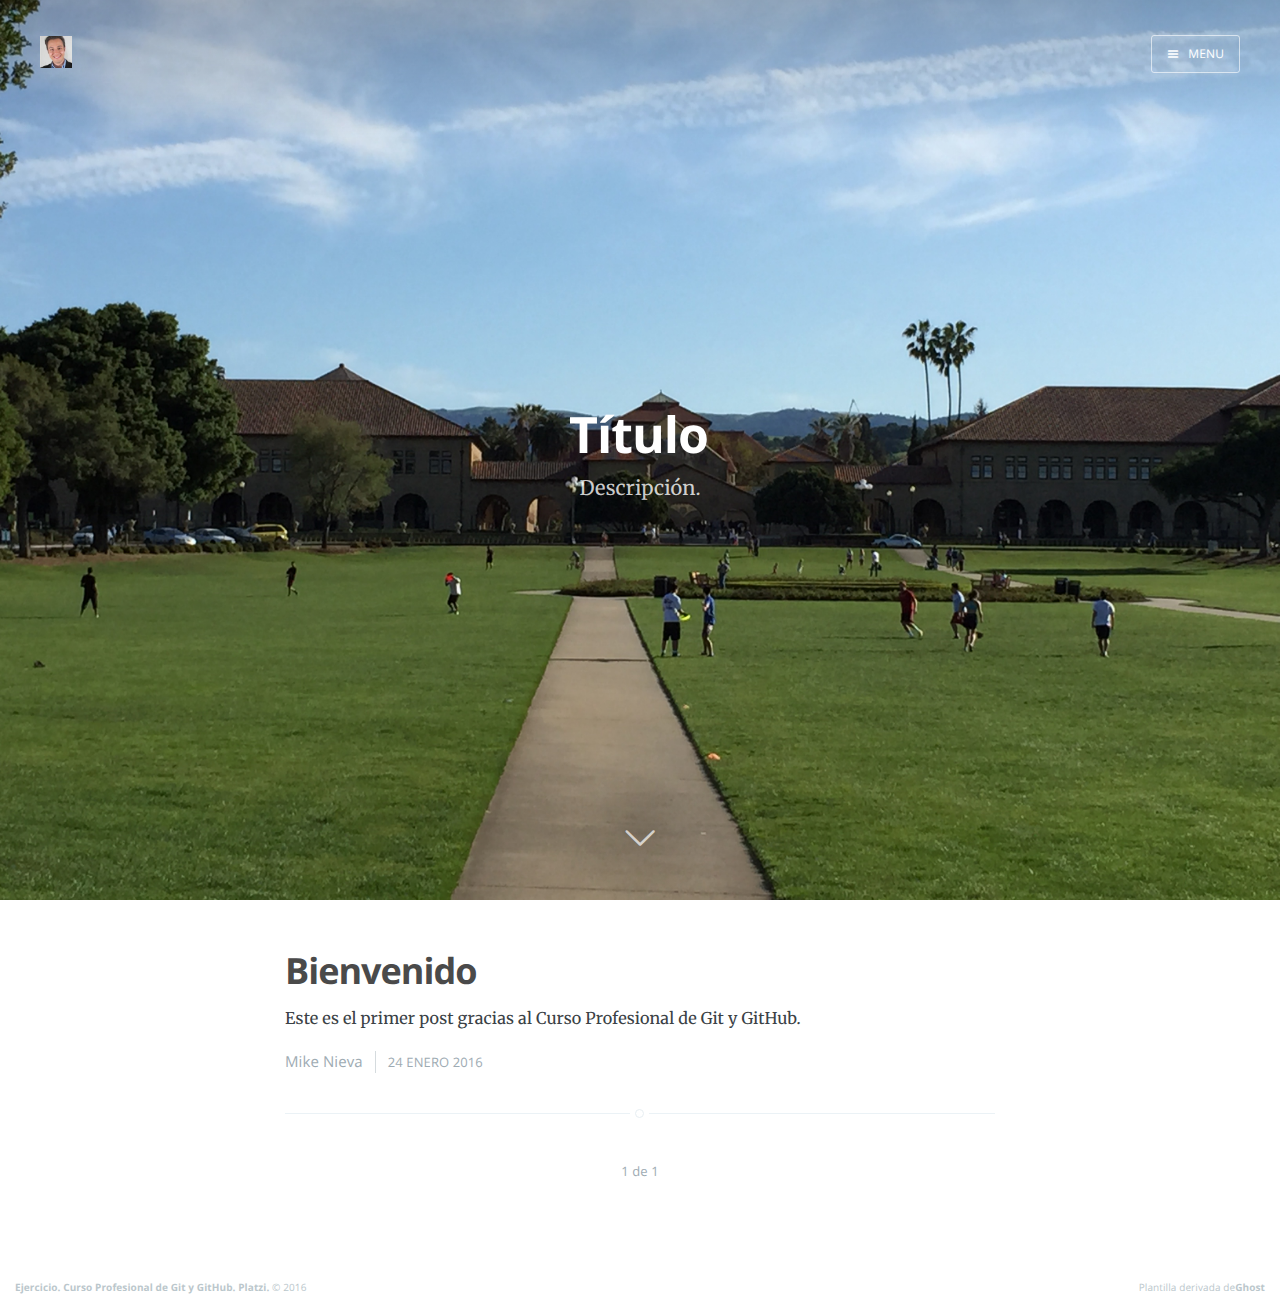
<file: index.html>
<!DOCTYPE html>
<html>
<head>

<!-- Basic Page Needs
 ================================================== -->

    <meta charset="utf-8"> 

    <title>Ejercicio</title>
    <meta name="description" content="Ejercicio del Curso Profesional de GIT y GitHub.">
    <meta http-equiv="Content-Type" content="text/html" charset="UTF-8" />
    <meta http-equiv="X-UA-Compatible" content="IE=edge,chrome=1" />
    <meta name="HandheldFriendly" content="True">
    <meta name="viewport" content="width=device-width, initial-scale=1.0">
    <link rel="shortcut icon" href="favicon.ico">
    
    <meta property="og:site_name" content="Ejercicio del Curso Profesional de GIT y GitHub en Platzi.">
    <meta property="og:type" content="website">
    <meta property="og:title" content="Ejercicio">
    <meta property="og:description" content="Descripción">
    <meta property="og:url" content="http://localhost:2368/">
    <meta property="og:image" content="http://localhost:2368/content/images/2016/01/IMG_0022.JPG">
    
    </script>
    

<!-- Mobile Specific Metas
 ================================================== --> 

    <meta name="HandheldFriendly" content="True" />
    <meta name="MobileOptimized" content="320" />
    <meta name="viewport" content="user-scalable=0,width=device-width,initial-scale=1,maximum-scale=1">
    <meta http-equiv="X-UA-Compatible" content="IE=edge,chrome=1">

<!-- Favicons
  ================================================== -->

    <link rel="shortcut icon" href="/assets/images/mike.ico" type="image/x-icon">


<!-- CSS
  ================================================== -->

    <link rel="stylesheet" type="text/css" href="assets/css/screen.css?v=ab02b62c52">
    <link rel="stylesheet" type="text/css" href="http://fonts.googleapis.com/css?family=Merriweather:300,700,700italic,300italic%7COpen+Sans:700,400">
  
</head>

<body class="home-template nav-closed">
    <div class="nav">
    <h3 class="nav-title">Menu</h3>
    <a href="index.html#" class="nav-close">
        <span class="hidden">Close</span>
    </a>
    <ul>
            <li class="nav-home nav-current" role="presentation"><a href="http://localhost:2368/">Inicio</a></li>
            <li class="nav-home nav-current" role="presentation"><a href="http://localhost:2368/">Portafolio</a></li>
            <li class="nav-home nav-current" role="presentation"><a href="http://localhost:2368/">Agenda</a></li>
    </ul>
    <a class="subscribe-button icon-feed" href="http://localhost:2368/rss/">Suscríbete</a>
</div>
<span class="nav-cover"></span>


    <div class="site-wrapper">
        <header class="main-header " style="background-image: url(assets/images/IMG_0022.JPG)">
            <nav class="main-nav overlay clearfix">
                <a class="blog-logo" href="http://localhost:2368">
                    <img src="assets/images/IMG_0111.JPG" alt="Prueba">
                </a>
                <a class="menu-button icon-menu" href="index.html#">
                    <span class="word">Menu</span>
                </a>   
            </nav>
            <div class="vertical">
                <div class="main-header-content inner">
                    <h1 class="page-title">Título</h1>
                    <h2 class="page-description">Descripción.</h2>
                </div>
            </div>
            <a class="scroll-down icon-arrow-left" href="index.html#content" data-offset="-45"><span class="hidden">Scroll Down</span></a>
        </header>

        <main id="content" class="content" role="main">
            <div class="extra-pagination inner">
                <nav class="pagination" role="navigation">
                    <span class="page-number">Page 1 of 1</span>
                </nav>
            </div>

            <article class="post tag-getting-started">
                <header class="post-header">
                    <h2 class="post-title">
                        <a href="post-1/index.html">Bienvenido</a>
                    </h2>
                </header>
                <section class="post-excerpt">
                    <p>Este es el primer post gracias al Curso Profesional de Git y GitHub.<a class="read-more" href="post-1/"></a></p>
                </section>
                <footer class="post-meta">
                    <a href="author/mike/">Mike Nieva</a>
                    <time class="post-date" datetime="2016-01-24">24 Enero 2016</time>
                </footer>
            </article>

            <nav class="pagination" role="navigation">
                <span class="page-number">1 de 1</span>
            </nav>

        </main>
        
        <footer class="site-footer clearfix">
            <section class="copyright"><a href="http://localhost:2368">Ejercicio. Curso Profesional de Git y GitHub. Platzi.</a> © 2016</section>
            <section class="poweredby">Plantilla derivada de<a href="https://ghost.org">Ghost</a></section>
        </footer>

    </div>
    
    <script type="text/javascript" src="https://code.jquery.com/jquery-1.11.3.min.js"></script>
    <script type="text/javascript" src="assets/js/jquery.fitvids.js?v=ab02b62c52"></script>
    <script type="text/javascript" src="assets/js/index.js?v=ab02b62c52"></script>

</body>
</file>
<file: assets/css/screen.css>
/* ==========================================================================
   Table of Contents
   ========================================================================== */

/*

    0.  Normalize
    1.  Icons
    2.  General
    3.  Utilities
    4.  General
    5.  Single Post
    6.  Tag Archive
    7.  Read Next
    8.  Third Party Elements
    9.  Pagination
    10.  Footer
    11. Media Queries (Tablet)
    12. Media Queries (Mobile)
    13. Animations

*/

/* ==========================================================================
   0. Normalize.css v2.1.3 | MIT License | git.io/normalize | (minified)
   ========================================================================== */

article, aside, details,
figcaption, figure,
footer, header, hgroup,
main, nav, section,
summary { display: block; }
audio, canvas, video { display: inline-block; }
audio:not([controls]) { display: none; height: 0; }
[hidden], template { display: none; }
html {
   font-family: sans-serif;
   -ms-text-size-adjust: 100%;
   -webkit-text-size-adjust: 100%;
}
body { margin: 0; }
a { background: transparent; }
a:focus { outline: thin dotted; }
a:active, a:hover { outline: 0; }
h1 { font-size: 2em; margin: 0.67em 0; }
abbr[title] { border-bottom: 1px dotted; }
b, strong { font-weight: 700; }
dfn { font-style: italic; }
hr {
   -moz-box-sizing: content-box;
   box-sizing: content-box;
   height: 0;
}
mark { background: #FF0; color: #000; }
code, kbd, pre,
samp { font-family: monospace, serif; font-size: 1em; }
pre { white-space: pre-wrap; }
q { quotes: "\201C" "\201D" "\2018" "\2019"; }
small { font-size: 80%; }
sub, sup {
   font-size: 75%;
   line-height: 0;
   position: relative;
   vertical-align: baseline;
}
sup { top: -0.5em; }
sub { bottom: -0.25em; }
img { border: 0; }
svg:not(:root) { overflow: hidden; }
figure { margin: 0; }
fieldset {
   border: 1px solid #c0c0c0;
   margin: 0 2px;
   padding: 0.35em 0.625em 0.75em;
}
legend { border: 0; padding: 0; }
button, input, select,
textarea { font-family: inherit; font-size: 100%; margin: 0; }
button, input { line-height: normal; }
button, select { text-transform: none; }
button, html input[type="button"],
input[type="reset"], input[type="submit"] {
   -webkit-appearance: button;
   cursor: pointer;
}
button[disabled], html input[disabled] { cursor: default; }
input[type="checkbox"],
input[type="radio"] { box-sizing: border-box; padding: 0; }
input[type="search"] {
   -webkit-appearance: textfield;
   -moz-box-sizing: content-box;
   -webkit-box-sizing: content-box;
   box-sizing: content-box;
}
input[type="search"]::-webkit-search-cancel-button,
input[type="search"]::-webkit-search-decoration { -webkit-appearance: none; }
button::-moz-focus-inner,
input::-moz-focus-inner { border: 0; padding: 0; }
textarea { overflow: auto; vertical-align: top; }
table { border-collapse: collapse; border-spacing: 0; }


/* ==========================================================================
   1. Icons - Sets up the icon font and respective classes
   ========================================================================== */

/* Import the font file with the icons in it */
@font-face {
    font-family: "casper-icons";
    src:url("../fonts/casper-icons.eot?v=1");
    src:url("../fonts/casper-icons.eot?v=1") format("embedded-opentype"),
        url("../fonts/casper-icons.woff?v=1") format("woff"),
        url("../fonts/casper-icons.ttf?v=1") format("truetype"),
        url("../fonts/casper-icons.svg?v=1") format("svg");
    font-weight: normal;
    font-style: normal;
}

/* Apply these base styles to all icons */
[class^="icon-"]:before, [class*=" icon-"]:before {
    font-family: "casper-icons", "Open Sans", sans-serif;
    speak: none;
    font-style: normal;
    font-weight: normal;
    font-variant: normal;
    text-transform: none;
    line-height: 1;
    text-decoration: none !important;
    -webkit-font-smoothing: antialiased;
    -moz-osx-font-smoothing: grayscale;
}

/* Each icon is created by inserting the correct character into the
   content of the :before pseudo element. Like a boss. */
.icon-ghost:before {
    content: "\f600";
}
.icon-feed:before {
    content: "\f601";
}
.icon-twitter:before {
    content: "\f602";
    font-size: 1.1em;
}
.icon-google-plus:before {
    content: "\f603";
}
.icon-facebook:before {
    content: "\f604";
}
.icon-arrow-left:before {
    content: "\f605";
}
.icon-stats:before {
    content: "\f606";
}
.icon-location:before {
    content: "\f607";
    margin-left: -3px; /* Tracking fix */
}
.icon-link:before {
    content: "\f608";
}
.icon-menu:before {
    content: "\f609";
}
/*
    IMPORTANT: When making any changes to the icon font, be sure to increment
    the version number by 1 in the @font-face rule. `?v=1` becomes `?v=2`
    This forces browsers to download the new font file.
*/


/* ==========================================================================
   2. General - Setting up some base styles
   ========================================================================== */

html {
    height: 100%;
    max-height: 100%;
    font-size: 62.5%;
    -webkit-tap-highlight-color: rgba(0, 0, 0, 0);
}

body {
    height: 100%;
    max-height: 100%;
    font-family: "Merriweather", serif;
    letter-spacing: 0.01rem;
    font-size: 1.8rem;
    line-height: 1.75em;
    color: #3A4145;
    -webkit-font-feature-settings: 'kern' 1;
    -moz-font-feature-settings: 'kern' 1;
    -o-font-feature-settings: 'kern' 1;
    text-rendering: geometricPrecision;
}

::-moz-selection {
    background: #D6EDFF;
}

::selection {
    background: #D6EDFF;
}

h1, h2, h3,
h4, h5, h6 {
    -webkit-font-feature-settings: 'dlig' 1, 'liga' 1, 'lnum' 1, 'kern' 1;
    -moz-font-feature-settings: 'dlig' 1, 'liga' 1, 'lnum' 1, 'kern' 1;
    -o-font-feature-settings: 'dlig' 1, 'liga' 1, 'lnum' 1, 'kern' 1;
    color: #2E2E2E;
    line-height: 1.15em;
    margin: 0 0 0.4em 0;
    font-family: "Open Sans", sans-serif;
    text-rendering: geometricPrecision;
}

h1 {
    font-size: 5rem;
    letter-spacing: -2px;
    text-indent: -3px;
}

h2 {
    font-size: 3.6rem;
    letter-spacing: -1px;
}

h3 {
    font-size: 3rem;
}

h4 {
    font-size: 2.5rem;
}

h5 {
    font-size: 2rem;
}

h6 {
    font-size: 2rem;
}

a {
    color: #4A4A4A;
    transition: color 0.3s ease;
}

a:hover {
    color: #111;
}

p, ul, ol, dl {
    -webkit-font-feature-settings: 'liga' 1, 'onum' 1, 'kern' 1;
    -moz-font-feature-settings: 'liga' 1, 'onum' 1, 'kern' 1;
    -o-font-feature-settings: 'liga' 1, 'onum' 1, 'kern' 1;
    margin: 0 0 1.75em 0;
    text-rendering: geometricPrecision;
}

ol, ul {
    padding-left: 3rem;
}

ol ol, ul ul,
ul ol, ol ul {
    margin: 0 0 0.4em 0;
    padding-left: 2em;
}

dl dt {
    float: left;
    width: 180px;
    overflow: hidden;
    clear: left;
    text-align: right;
    text-overflow: ellipsis;
    white-space: nowrap;
    font-weight: 700;
    margin-bottom: 1em;
}

dl dd {
    margin-left: 200px;
    margin-bottom: 1em
}

li {
    margin: 0.4em 0;
}

li li {
    margin: 0;
}

hr {
    display: block;
    height: 1px;
    border: 0;
    border-top: #EFEFEF 1px solid;
    margin: 3.2em 0;
    padding: 0;
}

blockquote {
    -moz-box-sizing: border-box;
    box-sizing: border-box;
    margin: 1.75em 0 1.75em -2.2em;
    padding: 0 0 0 1.75em;
    border-left: #4A4A4A 0.4em solid;
}

blockquote p {
    margin: 0.8em 0;
    font-style: italic;
}

blockquote small {
    display: inline-block;
    margin: 0.8em 0 0.8em 1.5em;
    font-size: 0.9em;
    color: #CCC;
}

blockquote small:before { content: "\2014 \00A0"; }

blockquote cite {
    font-weight: 700;
}

blockquote cite a { font-weight: normal; }

mark {
    background-color: #fdffb6;
}

code, tt {
    padding: 1px 3px;
    font-family: Inconsolata, monospace, sans-serif;
    font-size: 0.85em;
    white-space: pre-wrap;
    border: #E3EDF3 1px solid;
    background: #F7FAFB;
    border-radius: 2px;
}

pre {
    -moz-box-sizing: border-box;
    box-sizing: border-box;
    margin: 0 0 1.75em 0;
    border: #E3EDF3 1px solid;
    width: 100%;
    padding: 10px;
    font-family: Inconsolata, monospace, sans-serif;
    font-size: 0.9em;
    white-space: pre;
    overflow: auto;
    background: #F7FAFB;
    border-radius: 3px;
}

pre code, pre tt {
    font-size: inherit;
    white-space: pre-wrap;
    background: transparent;
    border: none;
    padding: 0;
}

kbd {
    display: inline-block;
    margin-bottom: 0.4em;
    padding: 1px 8px;
    border: #CCC 1px solid;
    color: #666;
    text-shadow: #FFF 0 1px 0;
    font-size: 0.9em;
    font-weight: 700;
    background: #F4F4F4;
    border-radius: 4px;
    box-shadow:
        0 1px 0 rgba(0, 0, 0, 0.2),
        0 1px 0 0 #fff inset;
}

table {
    -moz-box-sizing: border-box;
    box-sizing: border-box;
    margin: 1.75em 0;
    width: 100%;
    max-width: 100%;
    background-color: transparent;
}

table th,
table td {
    padding: 8px;
    line-height: 20px;
    text-align: left;
    vertical-align: top;
    border-top: #EFEFEF 1px solid;
}

table th { color: #000; }

table caption + thead tr:first-child th,
table caption + thead tr:first-child td,
table colgroup + thead tr:first-child th,
table colgroup + thead tr:first-child td,
table thead:first-child tr:first-child th,
table thead:first-child tr:first-child td {
    border-top: 0;
}

table tbody + tbody { border-top: #EFEFEF 2px solid; }

table table table { background-color: #FFF; }

table tbody > tr:nth-child(odd) > td,
table tbody > tr:nth-child(odd) > th {
    background-color: #F6F6F6;
}

table.plain tbody > tr:nth-child(odd) > td,
table.plain tbody > tr:nth-child(odd) > th {
   background: transparent;
}

iframe, .fluid-width-video-wrapper {
    display: block;
    margin: 1.75em 0;
}

/* When a video is inside the fitvids wrapper, drop the
margin on the iframe, cause it breaks stuff. */
.fluid-width-video-wrapper iframe {
    margin: 0;
}


/* ==========================================================================
   3. Utilities - These things get used a lot
   ========================================================================== */

/* Clears shit */
.clearfix:before,
.clearfix:after {
    content: " ";
    display: table;
}
.clearfix:after { clear: both; }
.clearfix { zoom: 1; }

/* Hides shit */
.hidden {
    text-indent: -9999px;
    visibility: hidden;
    display: none;
}

/* Creates a responsive wrapper that makes our content scale nicely */
.inner {
    position: relative;
    width: 80%;
    max-width: 710px;
    margin: 0 auto;
}

/* Centres vertically yo. (IE8+) */
.vertical {
    display: table-cell;
    vertical-align: middle;
}

/* Wraps the main content & footer */
.site-wrapper {
    position: relative;
    z-index: 10;
    min-height: 100%;
    background: #fff;
    -webkit-transition: -webkit-transform 0.5s ease;
            transition: transform 0.5s ease;
}

body.nav-opened .site-wrapper {
    overflow-x: hidden;
    -webkit-transform: translate3D(-240px, 0, 0);
        -ms-transform: translate3D(-240px, 0, 0);
            transform: translate3D(-240px, 0, 0);
    -webkit-transition: -webkit-transform 0.3s ease;
            transition: transform 0.3s ease;
}


/* ==========================================================================
   4. General - The main styles for the the theme
   ========================================================================== */

/* Big cover image on the home page */
.main-header {
    position: relative;
    display: table;
    width: 100%;
    height: 100vh;
    margin-bottom: 5rem;
    text-align: center;
    background: #222 no-repeat center center;
    background-size: cover;
    overflow: hidden;
}

.main-header .inner {
    width: 80%;
}

.main-nav {
    position: relative;
    padding: 35px 40px;
    margin: 0 0 30px 0;
}

.main-nav a {
    text-decoration: none;
    font-family: 'Open Sans', sans-serif;
}

/* Navigation */
body.nav-opened .nav-cover {
    position: fixed;
    top: 0;
    left: 0;
    right: 240px;
    bottom: 0;
    z-index: 200;
}

.nav {
    position: fixed;
    top: 0;
    right: 0;
    bottom: 0;
    z-index: 5;
    width: 240px;
    opacity: 0;
    background: #111;
    margin-bottom: 0;
    text-align: left;
    overflow-y: auto;
    -webkit-transition: -webkit-transform 0.5s ease,
                        opacity 0.3s ease 0.7s;
            transition: transform 0.5s ease,
                        opacity 0.3s ease 0.7s;
}

body.nav-closed .nav {
    -webkit-transform: translate3D(97px, 0, 0);
        -ms-transform: translate3D(97px, 0, 0);
            transform: translate3D(97px, 0, 0);
}

body.nav-opened .nav {
    opacity: 1;
    -webkit-transition: -webkit-transform 0.3s ease,
                        opacity 0s ease 0s;
            transition: transform 0.3s ease,
                        opacity 0s ease 0s;
    -webkit-transform: translate3D(0, 0, 0);
        -ms-transform: translate3D(0, 0, 0);
            transform: translate3D(0, 0, 0);
}

.nav-title {
    position: absolute;
    top: 45px;
    left: 30px;
    font-size: 16px;
    font-weight: 100;
    text-transform: uppercase;
    color: #fff;
}

.nav-close {
    position: absolute;
    top: 38px;
    right: 25px;
    width: 20px;
    height: 20px;
    padding: 0;
    font-size: 10px;
}

.nav-close:focus {
    outline: 0;
}

.nav-close:before,
.nav-close:after {
    content: '';
    position: absolute;
    top: 0;
    width: 20px;
    height: 1px;
    background: rgb(150,150,150);
    top: 15px;
    -webkit-transition: background 0.15s ease;
            transition: background 0.15s ease;
}

.nav-close:before {
    -webkit-transform: rotate(45deg);
        -ms-transform: rotate(45deg);
            transform: rotate(45deg);
}

.nav-close:after {
    -webkit-transform: rotate(-45deg);
        -ms-transform: rotate(-45deg);
            transform: rotate(-45deg);
}

.nav-close:hover:before,
.nav-close:hover:after {
    background: rgb(255,255,255);
}

.nav ul {
    padding: 90px 9% 5%;
    list-style: none;
    counter-reset: item;
}

.nav li:before {
    display: block;
    float: right;
    padding-right: 4%;
    padding-left: 5px;
    text-align: right;
    font-size: 1.2rem;
    vertical-align: bottom;
    color: #B8B8B8;
    content: counter(item, lower-roman);
    counter-increment: item;
}
.nav li {
    margin: 0;
}
.nav li a {
    text-decoration: none;
    line-height: 1.4;
    font-size: 1.4rem;
    display: block;
    padding: 0.6rem 4%;
    overflow: hidden;
    white-space: nowrap;
    text-overflow: ellipsis;
}
.nav li a:after {
    display: inline-block;
    content: " .......................................................";
    color: rgba(255,255,255,0.2);
    margin-left: 5px;
}
.nav .nav-current:before {
    color: #fff;
}
.nav .nav-current a:after {
    content: " ";
    border-bottom: rgba(255,255,255,0.5) 1px solid;
    width: 100%;
    height: 1px;
}

.nav a:link,
.nav a:visited {
    color: #B8B8B8;
}

.nav li.nav-current a,
.nav a:hover,
.nav a:active,
.nav a:focus {
    color: #fff;
}

.subscribe-button {
    -webkit-box-sizing: border-box;
    -moz-box-sizing: border-box;
    box-sizing: border-box;
    display: block;
    position: absolute;
    bottom: 30px;
    left: 30px;
    right: 30px;
    height: 38px;
    padding: 0 20px;
    color: #111 !important; /* Overides `.nav a:link, .nav a:visited` colour */
    text-align: center;
    font-size: 12px;
    font-family: "Open Sans", sans-serif;
    text-transform: uppercase;
    text-decoration: none;
    line-height: 35px;
    border-radius: 3px;
    background: #fff;
    transition: all ease 0.3s;
}
.subscribe-button:before {
    font-size: 9px;
    margin-right: 6px;
}


/* Create a bouncing scroll-down arrow on homepage with cover image */
.scroll-down {
    display: block;
    position: absolute;
    z-index: 100;
    bottom: 45px;
    left: 50%;
    margin-left: -16px;
    width: 34px;
    height: 34px;
    font-size: 34px;
    text-align: center;
    text-decoration: none;
    color: rgba(255,255,255,0.7);
    -webkit-transform: rotate(-90deg);
    -ms-transform: rotate(-90deg);
    transform: rotate(-90deg);
    -webkit-animation: bounce 4s 2s infinite;
    animation: bounce 4s 2s infinite;
}

/* Stop it bouncing and increase contrast when hovered */
.scroll-down:hover {
    color: #fff;
    -webkit-animation: none;
    animation: none;
}

/* Put a semi-opaque radial gradient behind the icon to make it more visible
   on photos which happen to have a light background. */
.home-template .main-header:after {
    display: block;
    content: " ";
    width: 150px;
    height: 130px;
    border-radius: 100%;
    position: absolute;
    bottom: 0;
    left: 50%;
    margin-left: -75px;
    background: radial-gradient(ellipse at center,  rgba(0,0,0,0.15) 0%,rgba(0,0,0,0) 70%,rgba(0,0,0,0) 100%);
}

/* Hide when there's no cover image or on page2+ */
.no-cover .scroll-down,
.no-cover.main-header:after,
.archive-template .scroll-down,
.archive-template .main-header:after {
    display: none
}

/* Appears in the top left corner of your home page */
.blog-logo {
    display: block;
    float: left;
    background: none !important; /* Makes sure there is never a background */
    border: none !important; /* Makes sure there is never a border */
}

.blog-logo img {
    -webkit-box-sizing: border-box;
    -moz-box-sizing: border-box;
    box-sizing: border-box;
    display: block;
    height: 38px;
    padding: 1px 0 5px 0;
    width: auto;
}

.menu-button {
    -webkit-box-sizing: border-box;
    -moz-box-sizing: border-box;
    box-sizing: border-box;
    display: inline-block;
    float: right;
    height: 38px;
    padding: 0 15px;
    border-style: solid;
    border-width: 1px;
    opacity: 1;
    text-align: center;
    font-size: 12px;
    text-transform: uppercase;
    line-height: 35px;
    white-space: nowrap;
    border-radius: 3px;
    transition: all 0.5s ease;
}
.menu-button:before {
    font-size: 12px;
    font-weight: bold;
    margin-right: 6px;
    position: relative;
    top: 1px;
}
.menu-button:hover {
    background: #fff;
}
.menu-button:focus {
    outline: 0;
}

/* When the navigation is closed */
.nav-closed .menu-button {
    color: #fff;
    border-color: rgba(255, 255, 255, 0.6);
}
.nav-closed .menu-button:hover {
    color: #222;
}

/* When the navigation is closed and there is no cover image */
.nav-closed .no-cover .menu-button {
    border-color: #BFC8CD;
    color: #9EABB3;
}
.nav-closed .no-cover .menu-button:hover {
    border-color: #555;
    color: #555;
}

/* When the navigation is opened */
.nav-opened .menu-button {
    padding: 0 12px;
    background: #111;
    border-color: #111;
    color: #fff;
    -webkit-transform: translate3D(94px, 0, 0);
        -ms-transform: translate3D(94px, 0, 0);
            transform: translate3D(94px, 0, 0);
    transition: all 0.3s ease;
}

.nav-opened .menu-button .word {
    opacity: 0;
    transition: all 0.3s ease;
}

/* Special styles when overlaid on an image*/
.main-nav.overlay {
    position: absolute;
    top: 0;
    left: 0;
    right: 0;
    height: 70px;
    border: none;
    background: linear-gradient(to bottom, rgba(0,0,0,0.2) 0%,rgba(0,0,0,0) 100%);
}
.no-cover .main-nav.overlay {
    background: none;
}

/* The details of your blog. Defined in ghost/settings/ */
.page-title {
    margin: 10px 0 10px 0;
    font-size: 5rem;
    letter-spacing: -1px;
    font-weight: 700;
    font-family: "Open Sans", sans-serif;
    color: #fff;
}

.page-description {
    margin: 0;
    font-size: 2rem;
    line-height: 1.5em;
    font-weight: 400;
    font-family: "Merriweather", serif;
    letter-spacing: 0.01rem;
    color: rgba(255,255,255,0.8);
}

.no-cover.main-header {
    min-height: 160px;
    max-height: 40vh;
    background: #f5f8fa;
}

.no-cover .page-title {
    color: rgba(0,0,0,0.8);
}

.no-cover .page-description {
    color: rgba(0,0,0,0.5);
}

/* Add subtle load-in animation for content on the home page */
.home-template .page-title {
    -webkit-animation: fade-in-down 0.6s;
    animation: fade-in-down 0.6s;
    -webkit-animation-delay: 0.2s;
    animation-delay: 0.2s;
}
.home-template .page-description {
    -webkit-animation: fade-in-down 0.9s;
    animation: fade-in-down 0.9s;
    -webkit-animation-delay: 0.1s;
    animation-delay: 0.1s;
}

/* Every post, on every page, gets this style on its <article> tag */
.post {
    position: relative;
    width: 80%;
    max-width: 710px;
    margin: 4rem auto;
    padding-bottom: 4rem;
    border-bottom: #EBF2F6 1px solid;
    word-wrap: break-word;
}

/* Add a little circle in the middle of the border-bottom on our .post
   just for the lolz and stylepoints. */
.post:after {
    display: block;
    content: "";
    width: 7px;
    height: 7px;
    border: #E7EEF2 1px solid;
    position: absolute;
    bottom: -5px;
    left: 50%;
    margin-left: -5px;
    background: #FFF;
    border-radius: 100%;
    box-shadow: #FFF 0 0 0 5px;
}

body:not(.post-template) .post-title {
    font-size: 3.6rem;
}

.post-title a {
    text-decoration: none;
}

.post-excerpt p {
    margin: 0;
    font-size: 0.9em;
    line-height: 1.7em;
}

.read-more {
    text-decoration: none;
}

.post-meta {
    display: block;
    margin: 1.75rem 0 0 0;
    font-family: "Open Sans", sans-serif;
    font-size: 1.5rem;
    line-height: 2.2rem;
    color: #9EABB3;
}

.author-thumb {
    width: 24px;
    height: 24px;
    float: left;
    margin-right: 9px;
    border-radius: 100%;
}

.post-meta a {
    color: #9EABB3;
    text-decoration: none;
}

.post-meta a:hover {
    text-decoration: underline;
}

.user-meta {
    position: relative;
    padding: 0.3rem 40px 0 100px;
    min-height: 77px;
}

.post-date {
    display: inline-block;
    margin-left: 8px;
    padding-left: 12px;
    border-left: #d5dbde 1px solid;
    text-transform: uppercase;
    font-size: 1.3rem;
    white-space: nowrap;
}

.user-image {
    position: absolute;
    top: 0;
    left: 0;
}

.user-name {
    display: block;
    font-weight: 700;
}

.user-bio {
    display: block;
    max-width: 440px;
    font-size: 1.4rem;
    line-height: 1.5em;
}

.publish-meta {
    position: absolute;
    top: 0;
    right: 0;
    padding: 4.3rem 0 4rem 0;
    text-align: right;
}

.publish-heading {
    display: block;
    font-weight: 700;
}

.publish-date {
    display: block;
    font-size: 1.4rem;
    line-height: 1.5em;
}


/* ==========================================================================
   5. Single Post - When you click on an individual post
   ========================================================================== */

.post-template .post-header {
   margin-bottom: 3.4rem;
}

.post-template .post-title {
    margin-bottom: 0;
}

.post-template .post-meta {
    margin: 0;
}

.post-template .post-date {
    padding: 0;
    margin: 0;
    border: none;
}

/* Stop elements, such as img wider than the post content, from
   creating horizontal scroll - slight hack due to imperfections
   with browser width % calculations and rounding */
.post-template .content {
    overflow: hidden;
}

/* Tweak the .post wrapper style */
.post-template .post {
    margin-top: 0;
    border-bottom: none;
    padding-bottom: 0;
}

/* Kill that stylish little circle that was on the border, too */
.post-template .post:after {
    display: none;
}

/* Keep images centered, and allow images wider than the main
   text column to break out. */
.post-content img {
    display: block;
    max-width: 126%;
    height: auto;
    padding: 0.6em 0;
    /* Centers an image by (1) pushing its left edge to the
       center of its container and (2) shifting the entire image
       in the opposite direction by half its own width.
       Works for images that are larger than their containers. */
    position: relative;
    left: 50%;
    -webkit-transform: translateX(-50%); /* for Safari and iOS */
    -ms-transform: translateX(-50%); /* for IE9 */
    transform: translateX(-50%);
}

.footnotes {
    font-style: italic;
    font-size: 1.3rem;
    line-height: 1.6em;
}

.footnotes li {
    margin: 0.6rem 0;
}

.footnotes p {
    margin: 0;
}

.footnotes p a:last-child {
    text-decoration: none;
}


/* The author credit area after the post */
.post-footer {
    position: relative;
    margin: 6rem 0 0 0;
    padding: 6rem 0 0 0;
    border-top: #EBF2F6 1px solid;
}

.post-footer h4 {
    font-size: 1.8rem;
    margin: 0;
}

.post-footer p {
    margin: 1rem 0;
    font-size: 1.4rem;
    line-height: 1.75em;
}

/* list of author links - location / url */
.author-meta {
    padding: 0;
    margin: 0;
    list-style: none;
    font-size: 1.4rem;
    line-height: 1;
    font-style: italic;
    color: #9EABB3;
}

.author-meta a {
    color: #9EABB3;
}
.author-meta a:hover {
    color: #111;
}

/* Create some space to the right for the share links */
.post-footer .author {
    margin-right: 180px;
}

.post-footer h4 a {
    color: #2e2e2e;
    text-decoration: none;
}

.post-footer h4 a:hover {
    text-decoration: underline;
}

/* Drop the share links in the space to the right.
   Doing it like this means it's easier for the author bio
   to be flexible at smaller screen sizes while the share
   links remain at a fixed width the whole time */
.post-footer .share {
    position: absolute;
    top: 6rem;
    right: 0;
    width: 140px;
}

.post-footer .share a {
    font-size: 1.8rem;
    display: inline-block;
    margin: 1rem 1.6rem 1.6rem 0;
    color: #BBC7CC;
    text-decoration: none;
}

.post-footer .share .icon-twitter:hover {
    color: #55acee;
}
.post-footer .share .icon-facebook:hover {
    color: #3b5998;
}
.post-footer .share .icon-google-plus:hover {
    color: #dd4b39;
}


/* ==========================================================================
   6. Author profile
   ========================================================================== */

.post-head.main-header {
    height: 65vh;
    min-height: 180px;
}

.no-cover.post-head.main-header {
    height: 85px;
    min-height: 0;
    margin-bottom: 0;
    background: transparent;
}

.tag-head.main-header {
    height: 40vh;
    min-height: 180px;
}

.author-head.main-header {
    height: 40vh;
    min-height: 180px;
}

.no-cover.author-head.main-header {
    height: 10vh;
    min-height: 100px;
    background: transparent;
}

.author-profile {
    padding: 0 15px 5rem 15px;
    border-bottom: #EBF2F6 1px solid;
    text-align: center;
}

/* Add a little circle in the middle of the border-bottom */
.author-profile:after {
    display: block;
    content: "";
    width: 7px;
    height: 7px;
    border: #E7EEF2 1px solid;
    position: absolute;
    bottom: -5px;
    left: 50%;
    margin-left: -5px;
    background: #FFF;
    border-radius: 100%;
    box-shadow: #FFF 0 0 0 5px;
}

.author-image {
    -webkit-box-sizing: border-box;
    -moz-box-sizing: border-box;
    box-sizing: border-box;
    display: block;
    position: absolute;
    top: -40px;
    left: 50%;
    margin-left: -40px;
    width: 80px;
    height: 80px;
    border-radius: 100%;
    overflow: hidden;
    padding: 6px;
    background: #fff;
    z-index: 2;
    box-shadow: #E7EEF2 0 0 0 1px;
}

.author-image .img {
    position: relative;
    display: block;
    width: 100%;
    height: 100%;
    background-size: cover;
    background-position: center center;
    border-radius: 100%;
}

.author-profile .author-image {
    position: relative;
    left: auto;
    top: auto;
    width: 120px;
    height: 120px;
    padding: 3px;
    margin: -100px auto 0 auto;
    box-shadow: none;
}

.author-title {
    margin: 1.5rem 0 1rem;
}

.author-bio {
    font-size: 1.8rem;
    line-height: 1.5em;
    font-weight: 200;
    color: #50585D;
    letter-spacing: 0;
    text-indent: 0;
}

.author-meta {
    margin: 1.6rem 0;
}
/* Location, website, and link */
.author-profile .author-meta {
    margin: 2rem 0;
    font-family: "Merriweather", serif;
    letter-spacing: 0.01rem;
    font-size: 1.7rem;
}
.author-meta span {
    display: inline-block;
    margin: 0 2rem 1rem 0;
    word-wrap: break-word;
}
.author-meta a {
    text-decoration: none;
}

/* Turn off meta for page2+ to make room for extra
   pagination prev/next links */
.archive-template .author-profile .author-meta {
    display: none;
}


/* ==========================================================================
   7. Read More - Next/Prev Post Links
   ========================================================================== */

.read-next {
    display: -webkit-box;
    display: -webkit-flex;
    display: -ms-flexbox;
    display: flex;
    -webkit-box-align: stretch;
    -webkit-align-items: stretch;
    -ms-flex-align: stretch;
    align-items: stretch;
    margin-top: 10rem;
}

.read-next-story {
    display: -webkit-box;
    display: -webkit-flex;
    display: -ms-flexbox;
    display: flex;
    -webkit-box-flex: 1;
    -webkit-flex-grow: 1;
    -ms-flex-positive: 1;
    flex-grow: 1;
    min-width: 50%;
    text-decoration: none;
    position: relative;
    text-align: center;
    color: #fff;
    background: #222 no-repeat center center;
    background-size: cover;
    overflow: hidden;
}
.read-next-story:hover:before {
    background: rgba(0,0,0,0.8);
    transition: all 0.2s ease;
}
.read-next-story:hover .post:before {
    color: #222;
    background: #fff;
    transition: all 0.2s ease;
}

.read-next-story:before {
    content: "";
    display: block;
    position: absolute;
    top: 0;
    right: 0;
    bottom: 0;
    left: 0;
    background: rgba(0,0,0,0.7);
    transition: all 0.5s ease;
}

.read-next-story .post {
    padding-top: 6rem;
    padding-bottom: 6rem;
}

.read-next-story .post:before {
    content: "Read This Next";
    padding: 4px 10px 5px;
    text-transform: uppercase;
    font-size: 1.1rem;
    font-family: "Open Sans", sans-serif;
    color: rgba(255,255,255,0.8);
    border: rgba(255,255,255,0.5) 1px solid;
    border-radius: 4px;
    transition: all 0.5s ease;
}
.read-next-story.prev .post:before {
    content: "You Might Enjoy";
}

.read-next-story h2 {
    margin-top: 1rem;
    color: #fff;
}

.read-next-story p {
    margin: 0;
    color: rgba(255,255,255,0.8);
}

/* Special styles for posts with no cover images */
.read-next-story.no-cover {
    background: #f5f8fa;
}

.read-next-story.no-cover:before {
    display: none;
}

.read-next-story.no-cover .post:before {
    color: rgba(0,0,0,0.5);
    border-color: rgba(0,0,0,0.2);
}

.read-next-story.no-cover h2 {
    color: rgba(0,0,0,0.8);
}

.read-next-story.no-cover p {
    color: rgba(0,0,0,0.5);
}

/* if there are two posts without covers, put a border between them */
.read-next-story.no-cover + .read-next-story.no-cover {
    border-left: rgba(0,0,100,0.04) 1px solid;
    -webkit-box-sizing: border-box;
    -moz-box-sizing: border-box;
    box-sizing: border-box;
}

/* Correctly position site-footer when next to the .read-next container */
.read-next + .site-footer {
    position: absolute;
    bottom: 0;
    left: 0;
    right: 0;
    margin: 0;
}

/* ==========================================================================
   8. Third Party Elements - Embeds from other services
   ========================================================================== */

/* Github */
.gist table {
    margin: 0;
    font-size: 1.4rem;
    text-rendering: auto;
}
.gist td {
    line-height: 1.4;
}
.gist .line-number {
    min-width: 25px;
}

/* Pastebin */
.content .embedPastebin {
    margin-bottom: 1.75em;
}


/* ==========================================================================
   9. Pagination - Tools to let you flick between pages
   ========================================================================== */

/* The main wrapper for our pagination links */
.pagination {
    position: relative;
    width: 80%;
    max-width: 710px;
    margin: 4rem auto;
    font-family: "Open Sans", sans-serif;
    font-size: 1.3rem;
    color: #9EABB3;
    text-align: center;
}

.pagination a {
    color: #9EABB3;
    transition: all 0.2s ease;
}

/* Push the previous/next links out to the left/right */
.older-posts,
.newer-posts {
    position: absolute;
    display: inline-block;
    padding: 0 15px;
    border: #bfc8cd 1px solid;
    text-decoration: none;
    border-radius: 4px;
    transition: border 0.3s ease;
}

.older-posts {
    right: 0;
}

.page-number {
    display: inline-block;
    padding: 2px 0;
    min-width: 100px;
}

.newer-posts {
    left: 0;
}

.older-posts:hover,
.newer-posts:hover {
    color: #889093;
    border-color: #98a0a4;
}

.extra-pagination {
    display: none;
    border-bottom: #EBF2F6 1px solid;
}
.extra-pagination:after {
    display: block;
    content: "";
    width: 7px;
    height: 7px;
    border: #E7EEF2 1px solid;
    position: absolute;
    bottom: -5px;
    left: 50%;
    margin-left: -5px;
    background: #FFF;
    border-radius: 100%;
    box-shadow: #FFF 0 0 0 5px;
}
.extra-pagination .pagination {
    width: auto;
}

/* On page2+ make all the headers smaller */
.archive-template .main-header {
    max-height: 30vh;
}

/* On page2+ show extra pagination controls at the top of post list */
.archive-template .extra-pagination {
    display: block;
}


/* ==========================================================================
   10. Footer - The bottom of every page
   ========================================================================== */

.site-footer {
    position: relative;
    margin: 8rem 0 0 0;
    padding: 1rem 15px;
    font-family: "Open Sans", sans-serif;
    font-size: 1rem;
    line-height: 1.75em;
    color: #BBC7CC;
}

.site-footer a {
    color: #BBC7CC;
    text-decoration: none;
    font-weight: bold;
}

.site-footer a:hover {
    border-bottom: #bbc7cc 1px solid;
}

.poweredby {
    display: block;
    width: 45%;
    float: right;
    text-align: right;
}

.copyright {
    display: block;
    width: 45%;
    float: left;
}


/* ==========================================================================
   11. Media Queries - Smaller than 900px
   ========================================================================== */

@media only screen and (max-width: 900px) {

    blockquote {
        margin-left: 0;
    }

    .main-header {
        -webkit-box-sizing: border-box;
        -moz-box-sizing: border-box;
        box-sizing: border-box;
        height: auto;
        min-height: 240px;
        height: 60vh;
        padding: 15% 0;
    }

    .scroll-down,
    .home-template .main-header:after { display: none; }

    .archive-template .main-header {
        min-height: 180px;
        padding: 10% 0;
    }

    .blog-logo img {
        padding: 4px 0;
    }

    .page-title {
        font-size: 4rem;
        letter-spacing: -1px;
    }

    .page-description {
        font-size: 1.8rem;
        line-height: 1.5em;
    }

    .post {
        font-size: 0.95em
    }

    body:not(.post-template) .post-title {
        font-size: 3.2rem;
    }

    hr {
        margin: 2.4em 0;
    }

    ol, ul {
        padding-left: 2em;
    }

    h1 {
        font-size: 4.5rem;
        text-indent: -2px;
    }

    h2 {
        font-size: 3.6rem;
    }

    h3 {
        font-size: 3.1rem;
    }

    h4 {
        font-size: 2.5rem;
    }

    h5 {
        font-size: 2.2rem;
    }

    h6 {
        font-size: 1.8rem;
    }

    .author-profile {
        padding-bottom: 4rem;
    }

    .author-profile .author-bio {
        font-size: 1.6rem;
    }

    .author-meta span {
        display: block;
        margin: 1.5rem 0;
    }
    .author-profile .author-meta span {
        font-size: 1.6rem;
    }

    .post-head.main-header {
        height:45vh;
    }

    .tag-head.main-header,
    .author-head.main-header {
        height: 30vh;
    }

    .no-cover.post-head.main-header {
        height: 55px;
        padding: 0;
    }

    .no-cover.author-head.main-header {
        padding: 0;
    }

    .read-next {
        -webkit-box-orient: vertical;
        -webkit-box-direction: normal;
        -webkit-flex-direction: column;
        -ms-flex-direction: column;
        flex-direction: column;
        margin-top: 4rem;
    }

    .read-next p {
        display: none;
    }

    .read-next-story.no-cover + .read-next-story.no-cover {
        border-top: rgba(0,0,100,0.06) 1px solid;
        border-left: none;
    }

}


/* ==========================================================================
   12. Media Queries - Smaller than 500px
   ========================================================================== */

@media only screen and (max-width: 500px) {

    .main-header {
        margin-bottom: 15px;
        height: 40vh;
    }

    .no-cover.main-header {
        height: 30vh;
    }

    .archive-template .main-header {
        max-height: 20vh;
        min-height: 160px;
        padding: 10% 0;
    }

    .main-nav {
        padding: 5px;
        margin-bottom: 2rem;
    }

    .blog-logo {
        padding: 5px;
    }

    .blog-logo img {
        height: 30px;
    }

    .menu-button {
        padding: 0 5px;
        border-radius: 0;
        border-width: 0;
        color: #2e2e2e;
        background: transparent;
    }
    .menu-button:hover {
        color: #2e2e2e;
        border-color: transparent;
        background: none;
    }
    body.nav-opened .menu-button {
        background: none;
        border: transparent;
    }

    .main-nav.overlay a:hover {
        color: #fff;
        border-color: transparent;
        background: transparent;
    }

    .no-cover .main-nav.overlay {
        background: none;
    }
    .no-cover .main-nav.overlay .menu-button {
        border: none;
    }

    .main-nav.overlay .menu-button {
        border-color: transparent;
    }

    .nav-title {
        top: 25px;

    }

    .nav-close {
        position: absolute;
        top: 18px;
    }

    .nav ul {
        padding: 60px 9% 5%;
    }

    .inner,
    .pagination {
        width: auto;
        margin: 2rem auto;
    }

    .post {
        width: auto;
        margin-top: 2rem;
        margin-bottom: 2rem;
        margin-left: 16px;
        margin-right: 16px;
        padding-bottom: 2rem;
        line-height: 1.65em;
    }

    .post-date {
        display: none;
    }

    .post-template .post-header {
        margin-bottom: 2rem;
    }

    .post-template .post-date {
        display: inline-block;
    }

    hr {
        margin: 1.75em 0;
    }

    p, ul, ol, dl {
        font-size: 0.95em;
        margin: 0 0 2.5rem 0;
    }

    .page-title {
        font-size: 3rem;
    }

    .post-excerpt p {
        font-size: 0.85em;
    }

    .page-description {
        font-size: 1.6rem;
    }

    h1, h2, h3,
    h4, h5, h6 {
        margin: 0 0 0.3em 0;
    }

    h1 {
        font-size: 2.8rem;
        letter-spacing: -1px;
    }

    h2 {
        font-size: 2.4rem;
        letter-spacing: 0;
    }

    h3 {
        font-size: 2.1rem;
    }

    h4 {
        font-size: 1.9rem;
    }

    h5 {
        font-size: 1.8rem;
    }

    h6 {
        font-size: 1.8rem;
    }

    body:not(.post-template) .post-title {
        font-size: 2.5rem;
    }

    .post-template .site-footer {
        margin-top: 0;
    }

    .post-content img {
        padding: 0;
        width: calc(100% + 32px); /* expand with to image + margins */
        min-width: 0;
        max-width: 112%; /* fallback when calc doesn't work */
    }

    .post-meta {
        font-size: 1.3rem;
        margin-top: 1rem;
    }

    .post-footer {
        padding: 5rem 0 3rem 0;
        text-align: center;
    }

    .post-footer .author {
        margin: 0 0 2rem 0;
        padding: 0 0 1.6rem 0;
        border-bottom: #EBF2F6 1px dashed;
    }

    .post-footer .share {
        position: static;
        width: auto;
    }

    .post-footer .share a {
        margin: 1.4rem 0.8rem 0 0.8rem;
    }

    .author-meta li {
        float: none;
        margin: 0;
        line-height: 1.75em;
    }

    .author-meta li:before {
        display: none;
    }

    .older-posts,
    .newer-posts {
        position: static;
        margin: 10px 0;
    }

    .page-number {
        display: block;
    }

    .site-footer {
        margin-top: 3rem;
    }

    .author-profile {
        padding-bottom: 2rem;
    }

    .post-head.main-header {
        height: 30vh;
    }

    .tag-head.main-header,
    .author-head.main-header {
        height: 20vh;
    }

    .author-profile .author-image {
        margin-top: -70px;
    }

    .author-profile .author-meta span {
        font-size: 1.4rem;
    }

    .archive-template .main-header .page-description {
        display: none;
    }

    .read-next {
        margin-top: 2rem;
        margin-bottom: -37px;
    }

    .read-next .post {
        width: 100%;
    }

}


/* ==========================================================================
   13. Animations
   ========================================================================== */

/* Used to fade in title/desc on the home page */
@-webkit-keyframes fade-in-down {
    0% {
        opacity: 0;
        -webkit-transform: translateY(-10px);
        transform: translateY(-10px);
    }
    100% {
        opacity: 1;
        -webkit-transform: translateY(0);
        transform: translateY(0);
    }
}
@keyframes fade-in-down {
    0% {
        opacity: 0;
        -webkit-transform: translateY(-10px);
        transform: translateY(-10px);
    }
    100% {
        opacity: 1;
        -webkit-transform: translateY(0);
        transform: translateY(0);
    }
}

/* Used to bounce .scroll-down on home page */
@-webkit-keyframes bounce {
    0%, 10%, 25%, 40%, 50% {
        -webkit-transform: translateY(0) rotate(-90deg);
                transform: translateY(0) rotate(-90deg);
    }
    20% {
        -webkit-transform: translateY(-10px) rotate(-90deg);
                transform: translateY(-10px) rotate(-90deg);
    }
    30% {
        -webkit-transform: translateY(-5px) rotate(-90deg);
                transform: translateY(-5px) rotate(-90deg);
    }
}
@keyframes bounce {
    0%, 20%, 50%, 80%, 100% {
        -webkit-transform: translateY(0) rotate(-90deg);
                transform: translateY(0) rotate(-90deg);
    }
    40% {
        -webkit-transform: translateY(-10px) rotate(-90deg);
                transform: translateY(-10px) rotate(-90deg);
    }
    60% {
        -webkit-transform: translateY(-5px) rotate(-90deg);
                transform: translateY(-5px) rotate(-90deg);
    }
}


/* ==========================================================================
   End of file. Animations should be the last thing here. Do not add stuff
   below this point, or it will probably fuck everything up.
   ========================================================================== */
</file>
